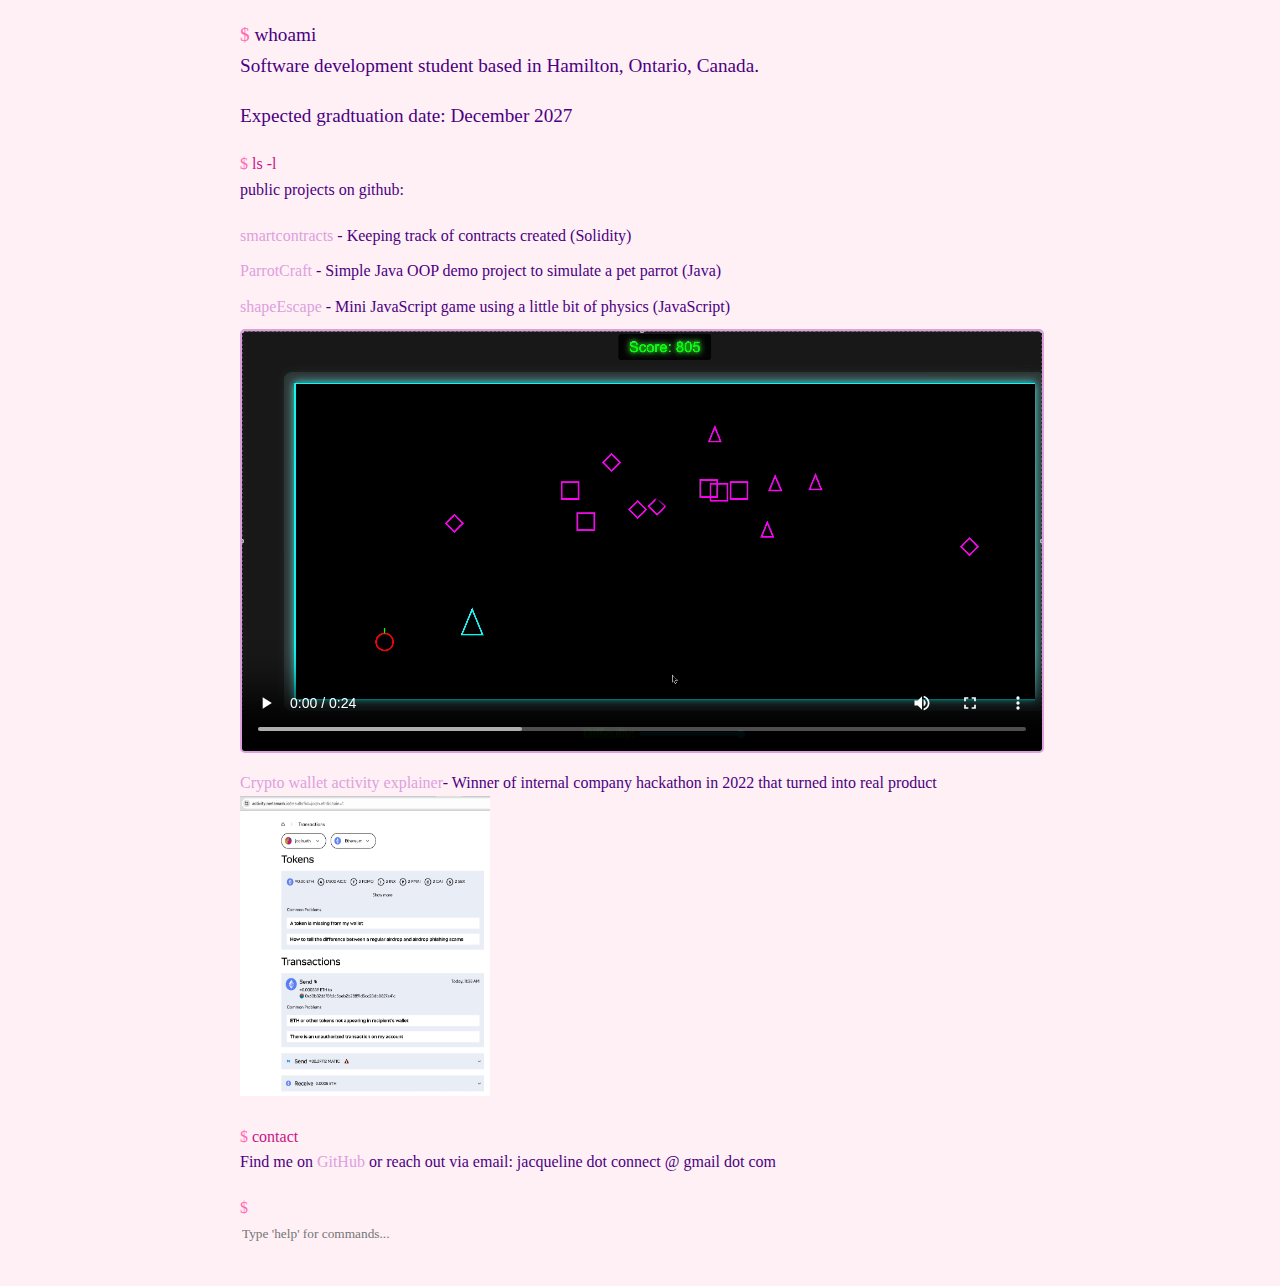
<file: index.html>
<!DOCTYPE html>
<html lang="en">
<head>
  <meta charset="UTF-8">
  <meta name="viewport" content="width=device-width, initial-scale=1.0">
  <title>jacqueline robinson</title>
  <style>
    body {
      background-color: #fff0f5; /* Soft lavender pink background */
      color: #4b0082; /* Deep indigo for text */
      font-family: 'Georgia', serif; /* More elegant, feminine font */
      margin: 0;
      padding: 20px;
      line-height: 1.6;
    }
    .terminal {
      max-width: 800px;
      margin: 0 auto;
    }
    .prompt {
      color: #ff69b4; /* Hot pink for prompt */
    }
    .command {
      color: #c71585; /* Medium violet red for commands */
    }
    .output {
      margin-bottom: 20px;
    }
    a {
      color: #dda0dd; /* Plum for links */
      text-decoration: none;
    }
    a:hover {
      text-decoration: underline;
      color: #ffb6c1; /* Light pink on hover */
    }
    .header {
      font-size: 1.2em;
      margin-bottom: 20px;
    }
    .section {
      margin: 20px 0;
    }
    .project {
      margin: 10px 0;
    }
    input {
      background: none;
      border: none;
      color: #4b0082; /* Match body text color */
      font-family: 'Georgia', serif;
      width: 100%;
      outline: none;
    }
    /* Added video styling */
    video {
      max-width: 100%; /* Ensure video doesn't overflow container */
      height: auto;
      margin-top: 10px;
      border: 2px solid #dda0dd; /* Plum border to match theme */
      border-radius: 5px;
    }
  </style>
</head>
<body>
  <div class="terminal">
    <div class="header">
      <span class="prompt">$</span> whoami
      <div class="output">Software development student based in Hamilton, Ontario, Canada.
	<p>Expected gradtuation date: December 2027</p>
</div>
    </div>
    <div class="section">
      <span class="prompt">$</span> <span class="command">ls -l</span>
      <div class="output">public projects on github:</div>
      <div class="project">
        <a href="https://github.com/jcqln2/smartcontracts">smartcontracts</a> - Keeping track of contracts created (Solidity)
      </div>
      <div class="project">
        <a href="https://github.com/jcqln2/ParrotCraft">ParrotCraft</a> - Simple Java OOP demo project to simulate a pet parrot (Java)
      </div>
      <div class="project">
        <a href="https://github.com/jcqln2/shapeEscape">shapeEscape</a> - Mini JavaScript game using a little bit of physics (JavaScript)
        <!-- Added video element -->
        <video controls>
          <source src="sclip.mp4" type="video/mp4">
          Your browser does not support the video tag. Please try viewing in a modern browser or download the video <a href="sclip.mp4">here</a>.
        </video>
      </div>
      <div class="project">
        <a href="https://activity.metamask.io/">Crypto wallet activity explainer</a>- Winner of internal company hackathon in 2022 that turned into real product
        <img src="walletActivityScreen.png" alt="metamask activity screen" width="250" height="300">
      </div>
    </div>
    <div class="section">
      <span class="prompt">$</span> <span class="command">contact</span>
      <div class="output">
        Find me on <a href="https://github.com/jcqln2">GitHub</a> or reach out via email: jacqueline dot connect @ gmail dot com
      </div>
    </div>
    <div class="section">
      <span class="prompt">$</span> <input type="text" placeholder="Type 'help' for commands..." onkeydown="handleCommand(event)">
    </div>
  </div>
  <script>
    function handleCommand(event) {
      if (event.key === 'Enter') {
        const input = event.target.value.trim().toLowerCase();
        const outputDiv = document.createElement('div');
        outputDiv.className = 'output';
        if (input === 'help') {
          outputDiv.textContent = 'Available commands: ls (list projects), contact (contact info), clear (clear screen)';
        } else if (input === 'ls') {
          outputDiv.textContent = 'smartcontracts  ParrotCraft  shapeEscape  ShapeEscapeTS  PythonScripts  RustyShapeEscape';
        } else if (input === 'contact') {
          outputDiv.innerHTML = 'Find me on <a href="https://github.com/jcqln2">GitHub</a> or reach out via GitHub issues.';
        } else if (input === 'clear') {
          document.querySelector('.terminal').innerHTML = '<div class="section"><span class="prompt">$</span> <input type="text" placeholder="Type \'help\' for commands..." onkeydown="handleCommand(event)"></div>';
          return;
        } else {
          outputDiv.textContent = `Command not found: ${input}. Type 'help' for available commands.`;
        }
        event.target.parentElement.insertBefore(outputDiv, event.target);
        event.target.value = '';
      }
    }
  </script>
</body>
</html>
</file>
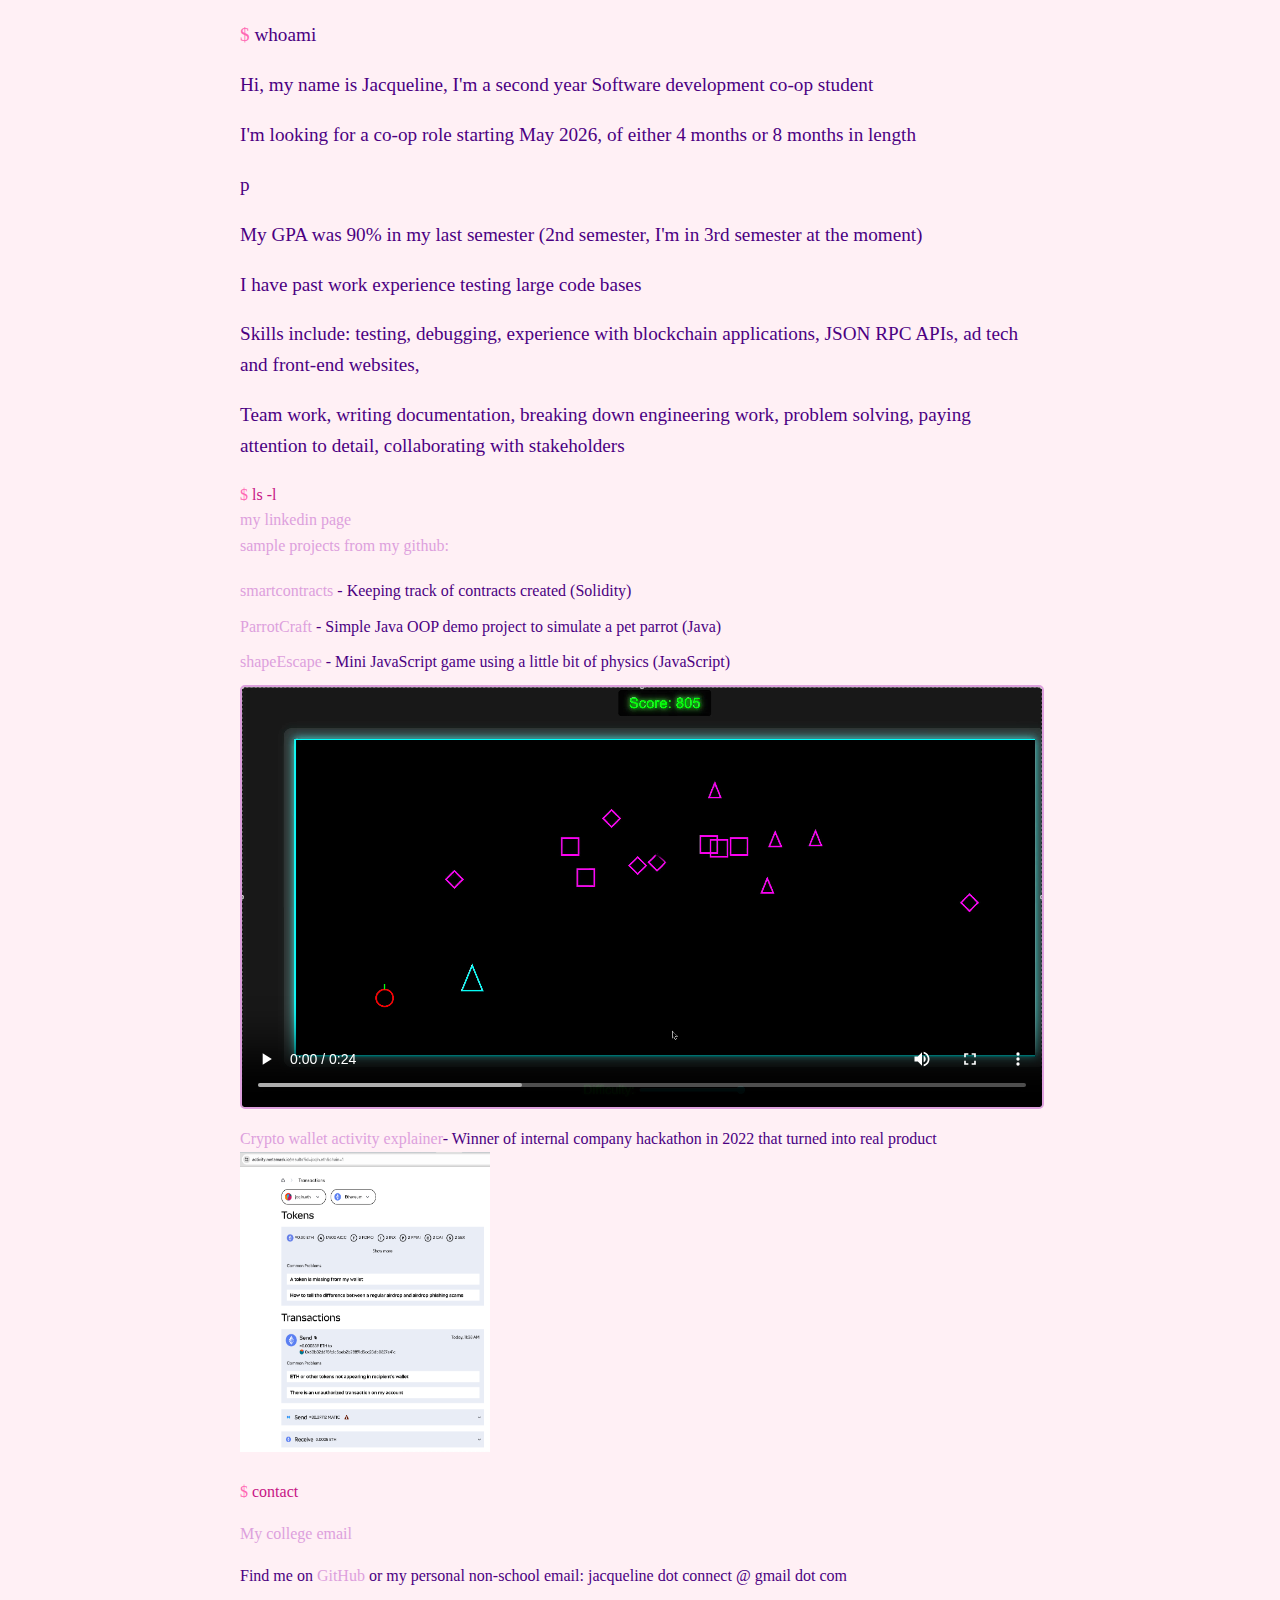
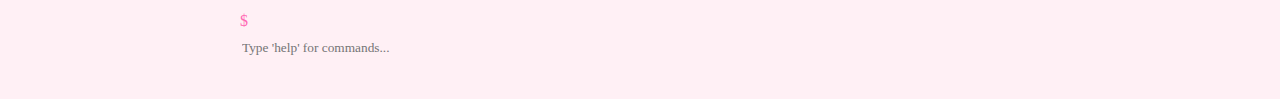
<file: oldindex.html>
<!DOCTYPE html>
<html lang="en">
<head>
  <meta charset="UTF-8">
  <meta name="viewport" content="width=device-width, initial-scale=1.0">
  <link rel="stylesheet" href="css/style.css">
    <script src="js/script.js" defer></script>
  <title>jacqueline robinson</title>

</head>
<body>
  <div class="terminal">
    <div class="header">
      <span class="prompt">$</span> whoami
      <div class="output">
		  <p>Hi, my name is Jacqueline, I'm a second year Software development co-op student</p>
		  <p>I'm looking for a co-op role starting May 2026, of either 4 months or 8 months in length</p>p
	    <p>My GPA was 90% in my last semester (2nd semester, I'm in 3rd semester at the moment) </p>
		  <p>I have past work experience testing large code bases</p>
		  <p>Skills include: testing, debugging, experience with blockchain applications, JSON RPC APIs, ad tech and front-end websites,</p>
		  <p>Team work, writing documentation, breaking down engineering work, problem solving, paying attention to detail, collaborating with stakeholders</p>
</div>
    </div>
    <div class="section">
      <span class="prompt">$</span> <span class="command">ls -l</span>
		<div class="output"><a href="https://www.linkedin.com/in/jacquelinerobinson2020/" alt="linkedin page" target="_blank">my linkedin page</a</div>
      <div class="output">sample projects from my <a href="" alt="github page" target="_blank">github:</a></div>
		
      <div class="project">
        <a href="https://github.com/jcqln2/smartcontracts">smartcontracts</a> - Keeping track of contracts created (Solidity)
      </div>
      <div class="project">
        <a href="https://github.com/jcqln2/ParrotCraft">ParrotCraft</a> - Simple Java OOP demo project to simulate a pet parrot (Java)
      </div>
      <div class="project">
        <a href="https://github.com/jcqln2/shapeEscape">shapeEscape</a> - Mini JavaScript game using a little bit of physics (JavaScript)
       
        <video controls>
          <source src="sclip.mp4" type="video/mp4">
          Your browser does not support the video tag. Please try viewing in a modern browser or download the video <a href="media/sclip.mp4">here</a>.
        </video>
      </div>
      <div class="project">
        <a href="https://activity.metamask.io/">Crypto wallet activity explainer</a>- Winner of internal company hackathon in 2022 that turned into real product
        <img src="media/walletActivityScreen.png" alt="metamask activity screen" width="250" height="300">
      </div>
    </div>
    <div class="section">
      <span class="prompt">$</span> <span class="command">contact</span>
      <div class="output">
		<p><a href="mailto:jacqueline.robinson5@mohawkcollege.ca">My college email </a></p>
        Find me on <a href="https://github.com/jcqln2">GitHub</a> or my personal non-school email: jacqueline dot connect @ gmail dot com
      </div>
    </div>
    <div class="section">
      <span class="prompt">$</span> <input type="text" placeholder="Type 'help' for commands..." onkeydown="handleCommand(event)">
    </div>
  </div>

</body>
</html>
</file>
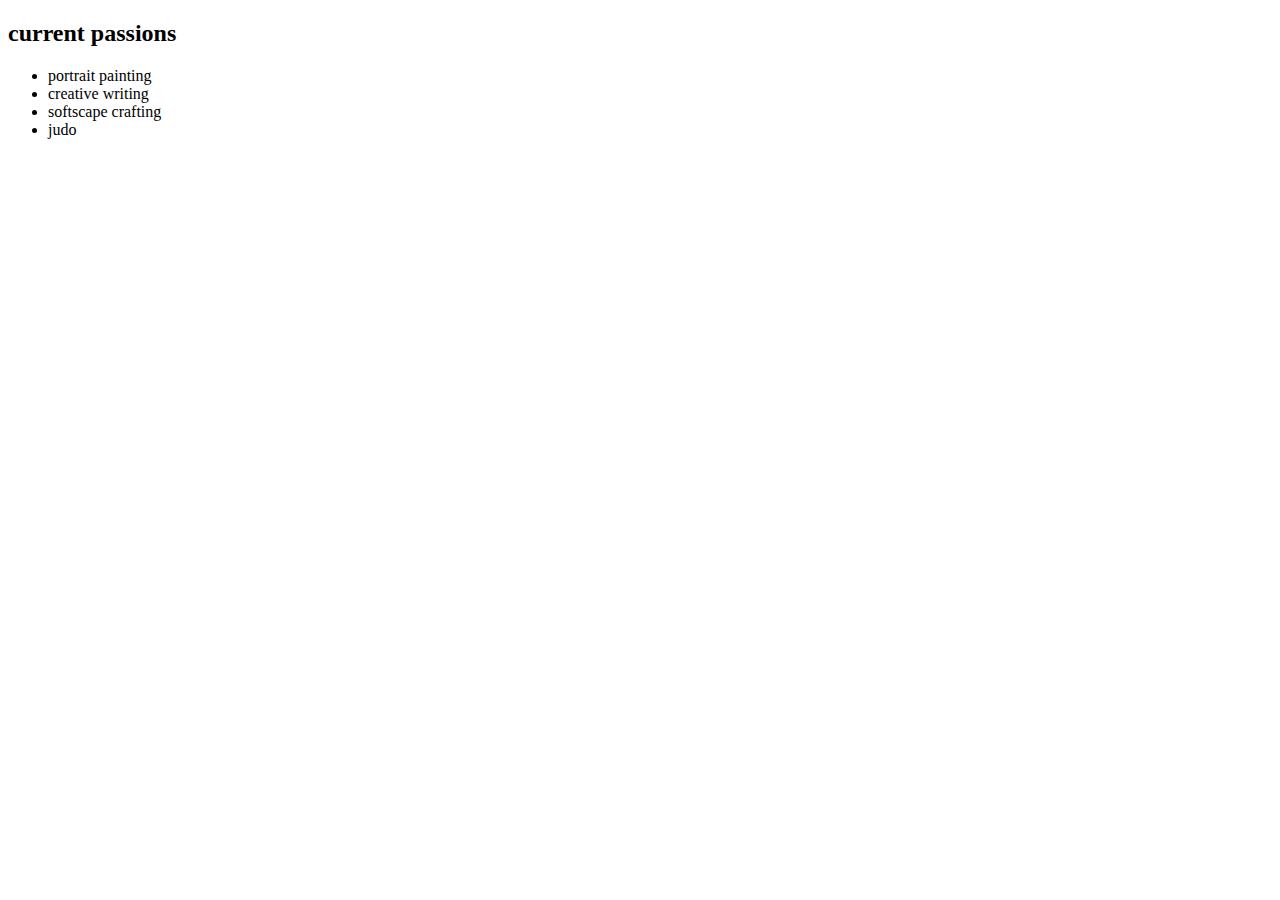
<file: personal.html>
<!DOCTYPE html>
<html lang="en">
<head>
  <meta charset="UTF-8">
  <title>personal page</title>
  <style>
    body {
      font-family: 'Times New Roman', Times, serif, sans-serif;
    }
  </style>
</head>
  <body>

    <h2>current passions</h2>
    <ul>
      <li>portrait painting</li>
      <li>creative writing</li>
      <li>softscape crafting</li>
      <li>judo</li>
    </ul>
  </body>
</html>
</file>
<file: css/style.css>
body {
  background-color: #fff0f5; /* Soft lavender pink background */
  color: #4b0082; /* Deep indigo for text */
  font-family: 'Georgia', serif; /* More elegant, feminine font */
  margin: 0;
  padding: 20px;
  line-height: 1.6;
}
.terminal {
  max-width: 800px;
  margin: 0 auto;
}
.prompt {
  color: #ff69b4; /* Hot pink for prompt */
}
.command {
  color: #c71585; /* Medium violet red for commands */
}
.output {
  margin-bottom: 20px;
}
a {
  color: #dda0dd; /* Plum for links */
  text-decoration: none;
}
a:hover {
  text-decoration: underline;
  color: #ffb6c1; /* Light pink on hover */
}
.header {
  font-size: 1.2em;
  margin-bottom: 20px;
}
.section {
  margin: 20px 0;
}
.project {
  margin: 10px 0;
}
input {
  background: none;
  border: none;
  color: #4b0082; /* Match body text color */
  font-family: 'Georgia', serif;
  width: 100%;
  outline: none;
}
video {
  max-width: 100%; /* Ensure video doesn't overflow container */
  height: auto;
  margin-top: 10px;
  border: 2px solid #dda0dd; /* Plum border to match theme */
  border-radius: 5px;
}
</file>
